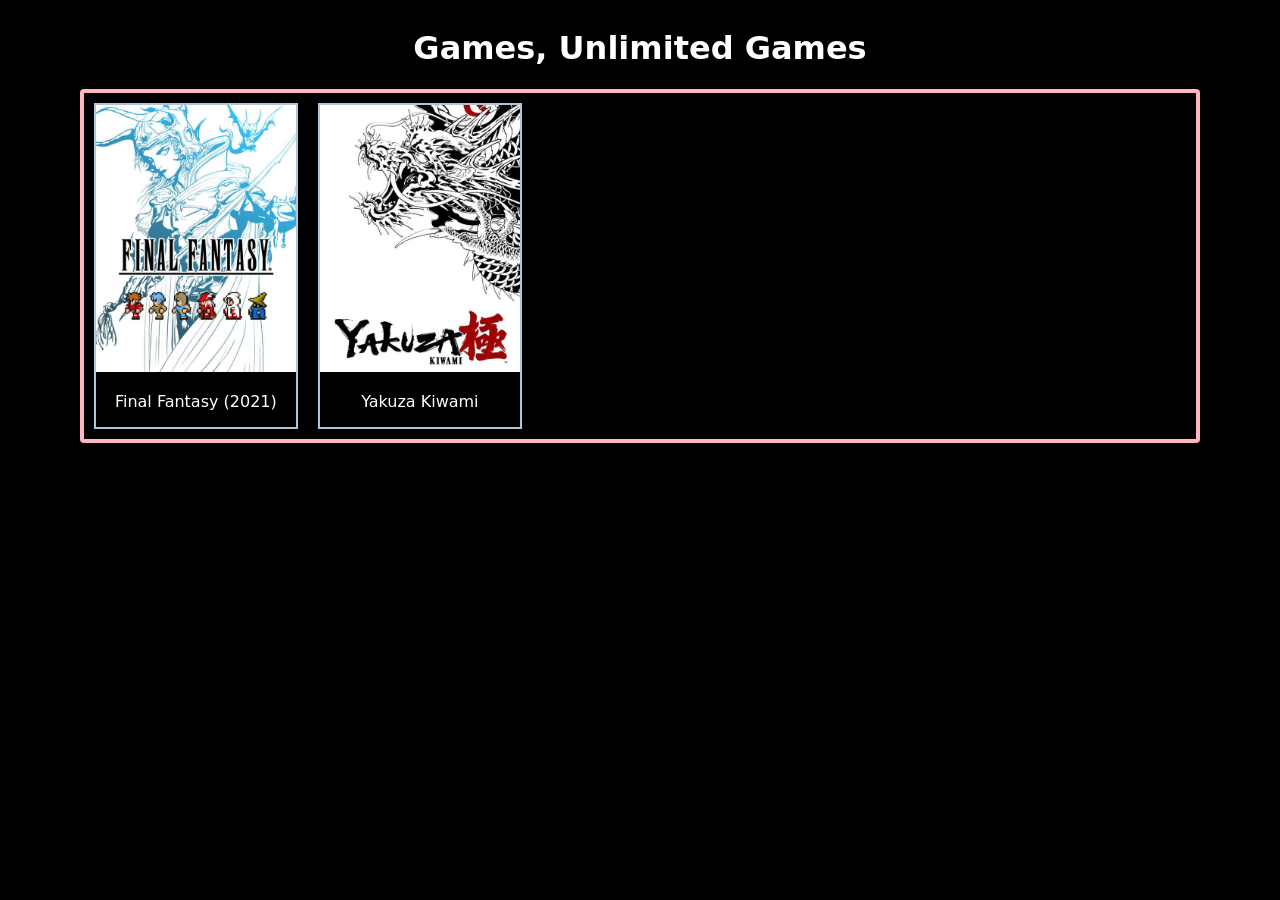
<file: index.html>
<!DOCTYPE html>
<html lang="en">
<head>
    <meta charset="UTF-8">
    <meta name="viewport" content="width=device-width, initial-scale=1.0">
    <meta name="description" content="" />
    <title>Games, Unlimited Games</title>
    <link rel="stylesheet" href="style.css" />
</head>
<body>
    <h1>Games, Unlimited Games</h1>
    <div class="content">
        <div class="entry">
            <a href="pages/ff1.html">
                <img src="src/img/FF1.jpg" alt="Final Fantasy (2021)">
            </a>
            <p>Final Fantasy (2021)</p>
        </div>
        <div class="entry">
            <a href="">
                <img src="src/img/YK1.jpg" alt="Yakuza Kiwami">
            </a>
            <p>Yakuza Kiwami</p>
        </div>
    </div>
</body>
</html>
</file>
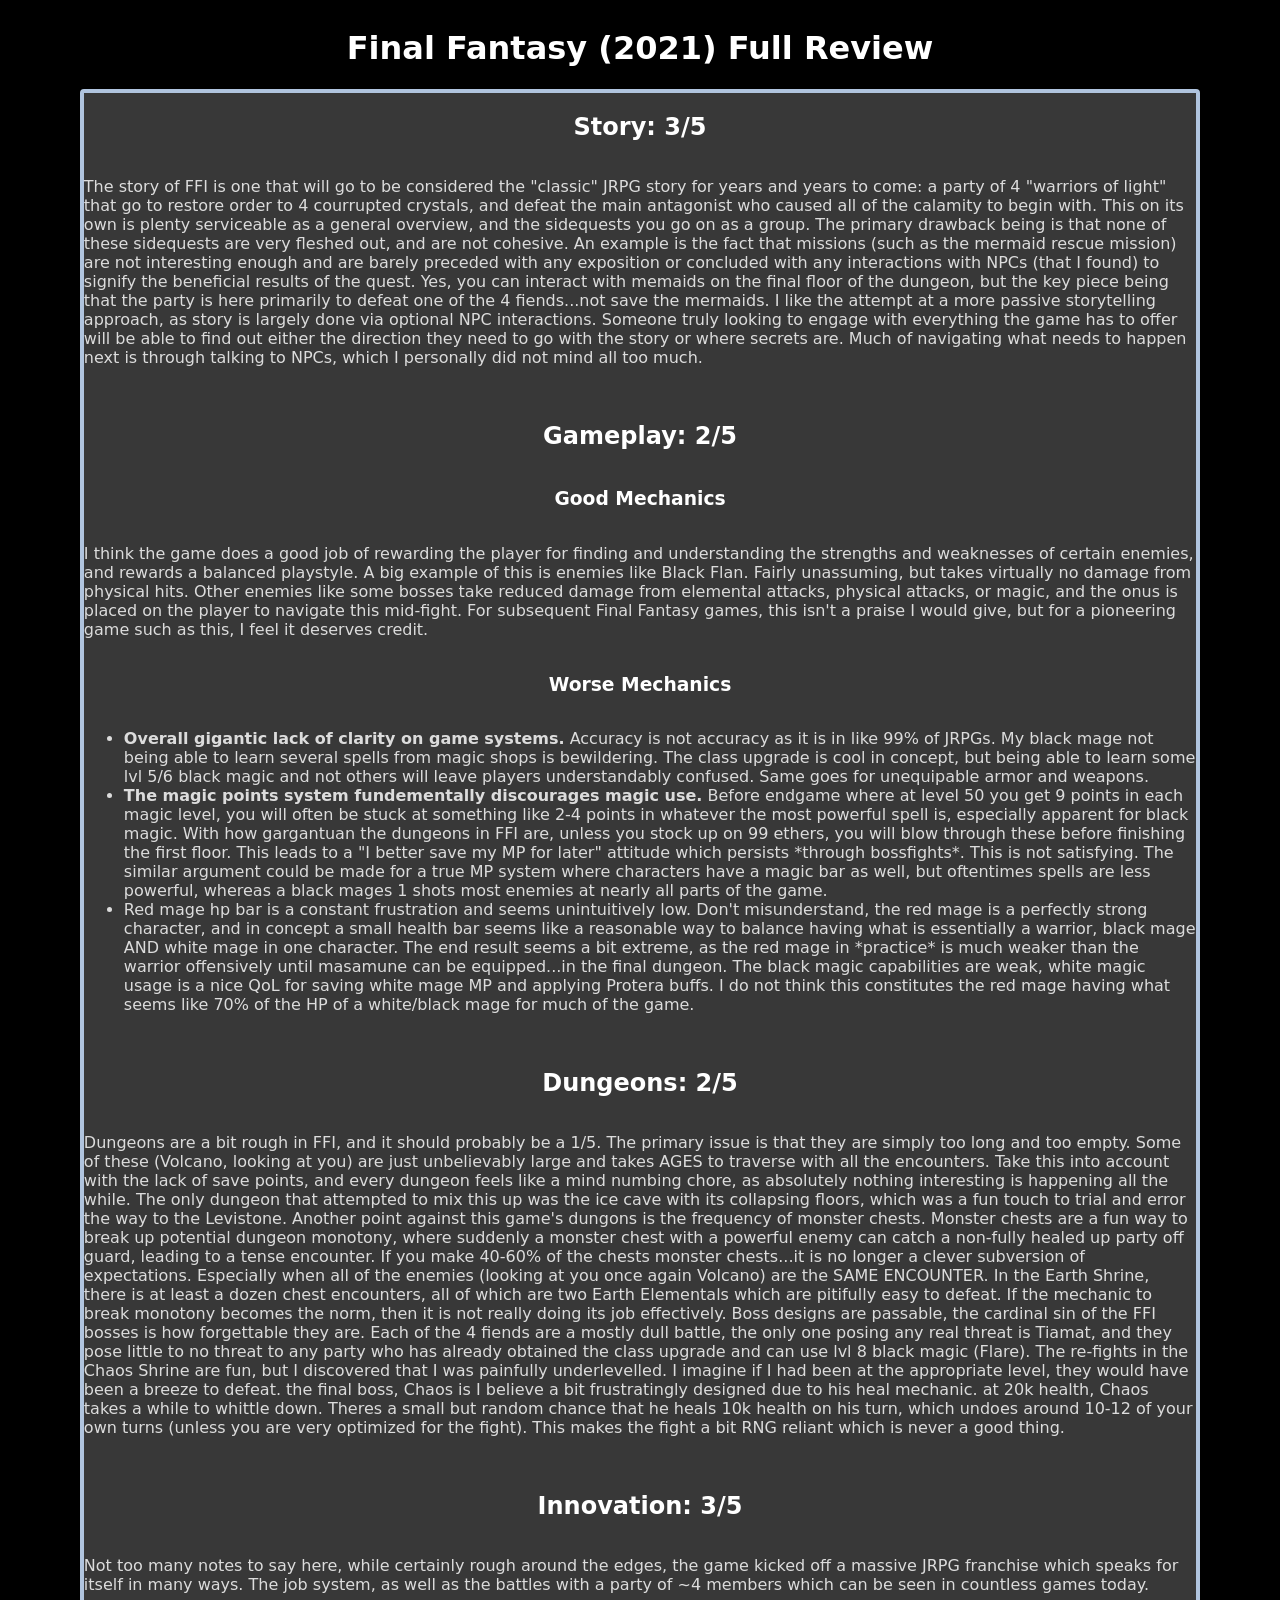
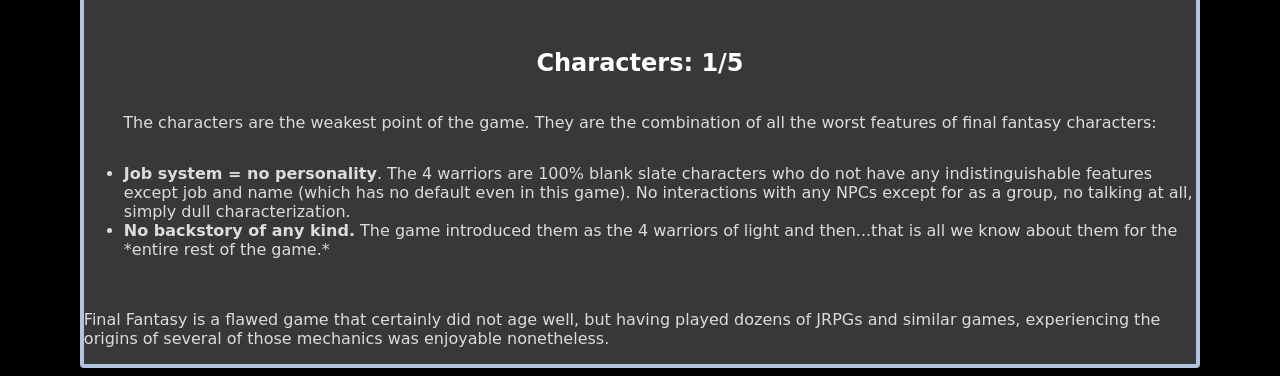
<file: pages/ff1.html>
<!DOCTYPE html>
<html lang="en">
<head>
    <meta charset="UTF-8">
    <meta name="viewport" content="width=device-width, initial-scale=1.0">
    <meta name="description" content="" />
    <title>Final Fantasy (2021)</title>
    <link rel="stylesheet" href="style.css" />
</head>
<body>
<h1>Final Fantasy (2021) Full Review</h1>
<div class="content">
    <h2>Story: 3/5</h2>
    <p>The story of FFI is one that will go to be considered the "classic" JRPG story for years and years to come: a party of 4 "warriors of light" that go to restore order to 4 courrupted crystals, and defeat the main antagonist who caused all of the calamity to begin with. This on its own is plenty serviceable as a general overview, and the sidequests you go on as a group. The primary drawback being is that none of these sidequests are very fleshed out, and are not cohesive.

        An example is the fact that missions (such as the mermaid rescue mission) are not interesting enough and are barely preceded with any exposition or concluded with any interactions with NPCs (that I found) to signify the beneficial results of the quest. Yes, you can interact with memaids on the final floor of the dungeon, but the key piece being that the party is here primarily to defeat one of the 4 fiends...not save the mermaids.

        I like the attempt at a more passive storytelling approach, as story is largely done via optional NPC interactions. Someone truly looking to engage with everything the game has to offer will be able to find out either the direction they need to go with the story or where secrets are. Much of navigating what needs to happen next is through talking to NPCs, which I personally did not mind all too much.
    </p>
    <br>
    <h2>Gameplay: 2/5</h2>
    <h3>Good Mechanics</h3>
    <p>I think the game does a good job of rewarding the player for finding and understanding the strengths and weaknesses of certain enemies, and rewards a balanced playstyle. A big example of this is enemies like Black Flan. Fairly unassuming, but takes virtually no damage from physical hits. Other enemies like some bosses take reduced damage from elemental attacks, physical attacks, or magic, and the onus is placed on the player to navigate this mid-fight. For subsequent Final Fantasy games, this isn't a praise I would give, but for a pioneering game such as this, I feel it deserves credit.
    </p>
    <h3>Worse Mechanics</h3>
    <ul>
        <li><strong>Overall gigantic lack of clarity on game systems.</strong> Accuracy is not accuracy as it is in like 99% of JRPGs. My black mage not being able to learn several spells from magic shops is bewildering. The class upgrade is cool in concept, but being able to learn some lvl 5/6 black magic and not others will leave players understandably confused. Same goes for unequipable armor and weapons.</li>
        <li><strong>The magic points system fundementally discourages magic use.</strong> Before endgame where at level 50 you get 9 points in each magic level, you will often be stuck at something like 2-4 points in whatever the most powerful spell is, especially apparent for black magic. With how gargantuan the dungeons in FFI are, unless you stock up on 99 ethers, you will blow through these before finishing the first floor. This leads to a "I better save my MP for later" attitude which persists *through bossfights*. This is not satisfying. The similar argument could be made for a true MP system where characters have a magic bar as well, but oftentimes spells are less powerful, whereas a black mages 1 shots most enemies at nearly all parts of the game.</li>
        <li>Red mage hp bar is a constant frustration and seems unintuitively low. Don't misunderstand, the red mage is a perfectly strong character, and in concept a small health bar seems like a reasonable way to balance having what is essentially a warrior, black mage AND white mage in one character. The end result seems a bit extreme, as the red mage in *practice* is much weaker than the warrior offensively until masamune can be equipped...in the final dungeon. The black magic capabilities are weak, white magic usage is a nice QoL for saving white mage MP and applying Protera buffs. I do not think this constitutes the red mage having what seems like 70% of the HP of a white/black mage for much of the game.</li>
    </ul>
    <br>
    <h2>Dungeons: 2/5</h2>
    <p>Dungeons are a bit rough in FFI, and it should probably be a 1/5. The primary issue is that they are simply too long and too empty. Some of these (Volcano, looking at you) are just unbelievably large and takes AGES to traverse with all the encounters. Take this into account with the lack of save points, and every dungeon feels like a mind numbing chore, as absolutely nothing interesting is happening all the while. The only dungeon that attempted to mix this up was the ice cave with its collapsing floors, which was a fun touch to trial and error the way to the Levistone.

        Another point against this game's dungons is the frequency of monster chests. Monster chests are a fun way to break up potential dungeon monotony, where suddenly a monster chest with a powerful enemy can catch a non-fully healed up party off guard, leading to a tense encounter. If you make 40-60% of the chests monster chests...it is no longer a clever subversion of expectations. Especially when all of the enemies (looking at you once again Volcano) are the SAME ENCOUNTER. In the Earth Shrine, there is at least a dozen chest encounters, all of which are two Earth Elementals which are pitifully easy to defeat. If the mechanic to break monotony becomes the norm, then it is not really doing its job effectively.

    Boss designs are passable, the cardinal sin of the FFI bosses is how forgettable they are. Each of the 4 fiends are a mostly dull battle, the only one posing any real threat is Tiamat, and they pose little to no threat to any party who has already obtained the class upgrade and can use lvl 8 black magic (Flare). The re-fights in the Chaos Shrine are fun, but I discovered that I was painfully underlevelled. I imagine if I had been at the appropriate level, they would have been a breeze to defeat. the final boss, Chaos is I believe a bit frustratingly designed due to his heal mechanic. at 20k health, Chaos takes a while to whittle down. Theres a small but random chance that he heals 10k health on his turn, which undoes around 10-12 of your own turns (unless you are very optimized for the fight). This makes the fight a bit RNG reliant which is never a good thing.</p>
    <br>
    <h2>Innovation: 3/5</h2>
    <p>Not too many notes to say here, while certainly rough around the edges, the game kicked off a massive JRPG franchise which speaks for itself in many ways. The job system, as well as the
    battles with a party of ~4 members which can be seen in countless games today. </p>
    <br>
    <h2>Characters: 1/5</h2>
    <p>The characters are the weakest point of the game. They are the combination of all the worst features of final fantasy characters:
    <ul>
        <li><strong>Job system = no personality</strong>. The 4 warriors are 100% blank slate characters who do not have any indistinguishable features except job and name (which has no default even in this game). No interactions with any NPCs except for as a group, no talking at all, simply dull characterization.</li>
        <li><strong>No backstory of any kind.</strong> The game introduced them as the 4 warriors of light and then...that is all we know about them for the *entire rest of the game.*</li>
    </ul>
    <br>
    <p>Final Fantasy is a flawed game that certainly did not age well, but having played dozens of JRPGs and similar games,
    experiencing the origins of several of those mechanics was enjoyable nonetheless.</p>
</div>
</body>
</html>
</file>
<file: style.css>
body {
    background: black;
    font-family: "Manrope", "system-ui", sans-serif;
    display: flex;
    align-items: center;
    flex-direction: column;
}

h1 {
    color: white;
}

.content {
    width: 88%;
    height: auto;
    border: solid 4px lightpink;
    border-radius: 4px;
    display: flex;
    align-content: flex-start;
}

.entry {
    display: flex;
    align-items: center;
    color: white;
    flex-direction: column;
    border: solid 2px lightsteelblue;
    margin: 10px;
}

img {
    width: 200px;
    height: auto;
}
</file>
<file: pages/style.css>
body {
    background: black;
    font-family: -apple-system, BlinkMacSystemFont, "Inter", "Vazirmatn", ui-sans-serif, system-ui, "Segoe UI", Roboto, Ubuntu, Cantarell, "Noto Sans", sans-serif, "Helvetica Neue", Arial, "Apple Color Emoji", "Segoe UI Emoji", "Segoe UI Symbol", "Noto Color Emoji";
    display: flex;
    align-items: center;
    flex-direction: column;
    color: rgb(220, 220, 220);
}

h1, h2, h3 {
    color: white;
}

.content {
    width: 88%;
    height: auto;
    border: solid 4px lightsteelblue;
    border-radius: 4px;
    display: flex;
    align-content: flex-start;
    background-color: #383838;
    flex-direction: column;
    align-items: center;
}

img {
    width: 200px;
    height: auto;
}
</file>
